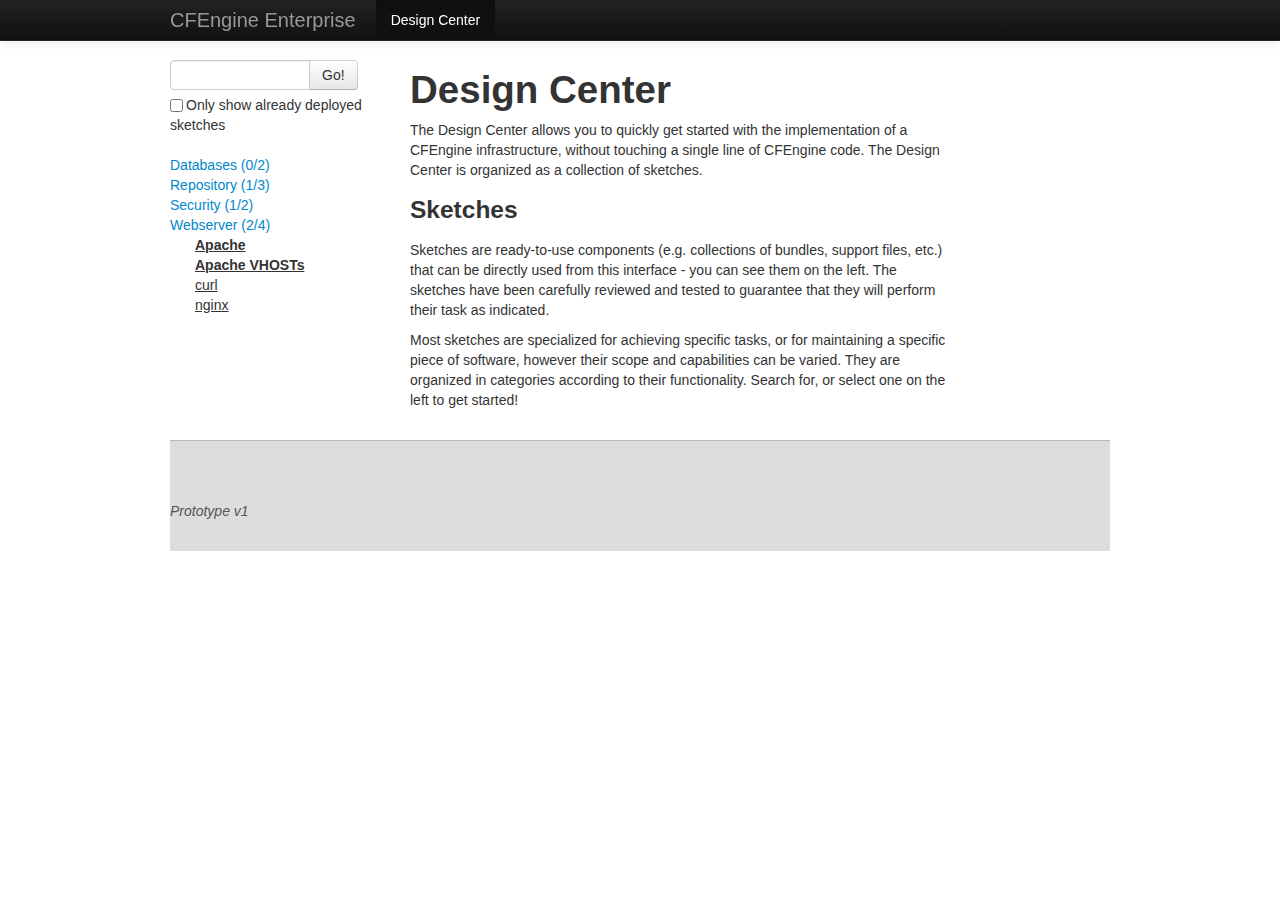
<file: work_samples/HTML_prototype/index.html>
<!DOCTYPE html>
<html lang="en">
  
  <head>
    <meta charset="utf-8">
    <title>
    </title>
    <meta name="viewport" content="width=device-width, initial-scale=1.0">
    <meta name="description" content="">
    <meta name="author" content="">
    <!-- styles -->
    <link href="assets/css/bootstrap.min.css" rel="stylesheet">
    <link href="assets/css/custom.css" rel="stylesheet">
    <link href="assets/css/bootstrap.min.css" rel="stylesheet">
    <!-- shim for IE6-8 support of HTML5 elements -->
    <!--[if lt IE 9]>
      <script src="http://html5shim.googlecode.com/svn/trunk/html5.js">
      </script>
    <![endif]-->
  </head>
  
  <body>
    <div class="navbar navbar-fixed-top navbar-inverse">
      <div class="navbar-inner">
        <div class="container">
          <a class="brand" href="#">
            CFEngine Enterprise
          </a>
          <ul class="nav">
            <li class="active">
              <a href="#">
                Design Center
              </a>
            </li>
          </ul>
        </div>
      </div>
    </div>
    <div class="container">
		<div class="row">
			<!-- left sidebar -->
			<div class="span3">
					<div class="input-append">
						<input class="span2" id="appendedInputButton" type="text">
						<button class="btn" type="button">Go!</button>
					</div>
					<form class="form-inline">
						<label class="checkbox">
							<input type="checkbox" id="checkbox"> Only show already deployed sketches
						</label>
					</form>
				<ul class="unstyled">
					<li><a href="#" data-toggle="collapse" data-target="#sketch_list_1">Databases (0/2)</a></li>
						<ul id="sketch_list_1" class="collapse">
							<li class="non_deployed"><a href="sketch.html" class="sketch_navigation">MySQL</a></li>
							<li class="non_deployed"><a href="sketch.html" class="sketch_navigation">PostgreSQL</a></li>
						</ul>
					</li>
					<li><a href="#" data-toggle="collapse" data-target="#sketch_list_2">Repository (1/3)</a>
						<ul id="sketch_list_2" class="collapse">
							<li class="non_deployed"><a href="sketch.html" class="sketch_navigation">apt</a></li>
							<li class="non_deployed"><a href="sketch.html" class="sketch_navigation">yum client</a></li>
							<li class="deployed"><a href="sketch.html" class="sketch_navigation">yum maintain</a></li>
						</ul>
					</li>
					<li><a href="#" data-toggle="collapse" data-target="#sketch_list_3">Security (1/2)</a></li>
						<ul id="sketch_list_3" class="collapse">
							<li class="deployed"><a href="sketch.html" class="sketch_navigation">File integrity</a></li>
							<li class="non_deployed"><a href="sketch.html" class="sketch_navigation">SSH</a></li>
						</ul>
					</li>
					<li><a href="#" data-toggle="collapse" data-target="#sketch_list_4">Webserver (2/4)</a>
						<ul id="sketch_list_4" class="collapse in">
							<li class="deployed"><a href="sketch.html" class="sketch_navigation">Apache</a></li>
							<li class="deployed"><a href="sketch.html" class="sketch_navigation">Apache VHOSTs</a></li>
							<li class="non_deployed"><a href="sketch.html" class="sketch_navigation">curl</a></li>
							<li class="non_deployed"><a href="sketch.html" class="sketch_navigation">nginx</a></li>
						</ul>
					</li>
				</ul>
			</div>
			<!-- main content area -->
			<div class="span7">
				<h1>Design Center</h1>
                                <p>The Design Center allows you to quickly get started with the implementation of a CFEngine infrastructure, without touching a single line of CFEngine code. The Design Center is organized as a collection of sketches.</p>

                                <h3>Sketches</h3>

                                <p>Sketches are ready-to-use components (e.g. collections of bundles, support files, etc.) that can be directly used from this interface - you can see them on the left. The sketches have been carefully reviewed and tested to guarantee that they will perform their task as indicated.</p> 

                                <p>Most sketches are specialized for achieving specific tasks, or for maintaining a specific piece of software, however their scope and capabilities can be varied. They are organized in categories according to their functionality. Search for, or select one on the left to get started!</p>

			</div>
			
			<!-- right sidebar
			<div class="span2 ">
				<h5>Supported Operating Systems</h4>
				<ul class="unstyled">
					<li>Ubuntu 12.04</li>
					<li>RHEL 6</li>
					<li>CentOS 7</li>
				</ul>
				<h5>Sketch Details</h4>
				<ul class="unstyled">
					<li>Version: 1.0.1</li>
					<li>Authoring Date: 2012-10-23</li>
					<li>Author: Diego Zamboni</li>
				</ul>
				<h5>Tags</h4>
				<div>
					<span class="label"><a href="#">Porta</a></span>&nbsp;</span>
					<span class="label"><a href="#">Vulputate</a>&nbsp;</span>
					<span class="label"><a href="#">Vestibulum</a>&nbsp;</span>
					<span class="label"><a href="#">Euismod</a></span>
				</div>				
			</div>
		</div> -->
	</div>
	<footer class="footer">
		<div class="container">
			<div>
				<p>Prototype v1</p>
			</div>
		</div>
	</footer>
	<!-- modal for authentication -->
	<div id="inputCredentials" class="modal hide">
		<div class="modal-header">
		    <button type="button" class="close" data-dismiss="modal" aria-hidden="true">×</button>
		    <h3 id="myModalLabel">Please authenticate</h3>
		  </div>
		  <div class="modal-body">
				<form class="form-horizontal">
					<div class="control-group">
						<label class="control-label" for="inputEmail">Email</label>
							<div class="controls">
						    	<input type="text" id="inputEmail" placeholder="Email">
						</div>
					</div>
					<div class="control-group">
					    <label class="control-label" for="inputPassword">Password</label>
					    <div class="controls">
					    	<input type="password" id="inputPassword" placeholder="Password">
					    </div>
					</div>
				</form>
		  </div>
		  <div class="modal-footer">
		    <button class="btn" data-dismiss="modal" aria-hidden="true">Close</button>
		    <button class="btn btn-primary" data-dismiss="modal">Deploy</button>
		  </div>
	</div>
	
	<!-- JavaScript stuffs -->
    <script src="assets/js/jquery-1.9.0.min.js">
    </script>
    <script src="assets/js/bootstrap.min.js">
    </script>
	<script src="assets/js/custom.js">
    </script>
  </body>

</html>
</file>
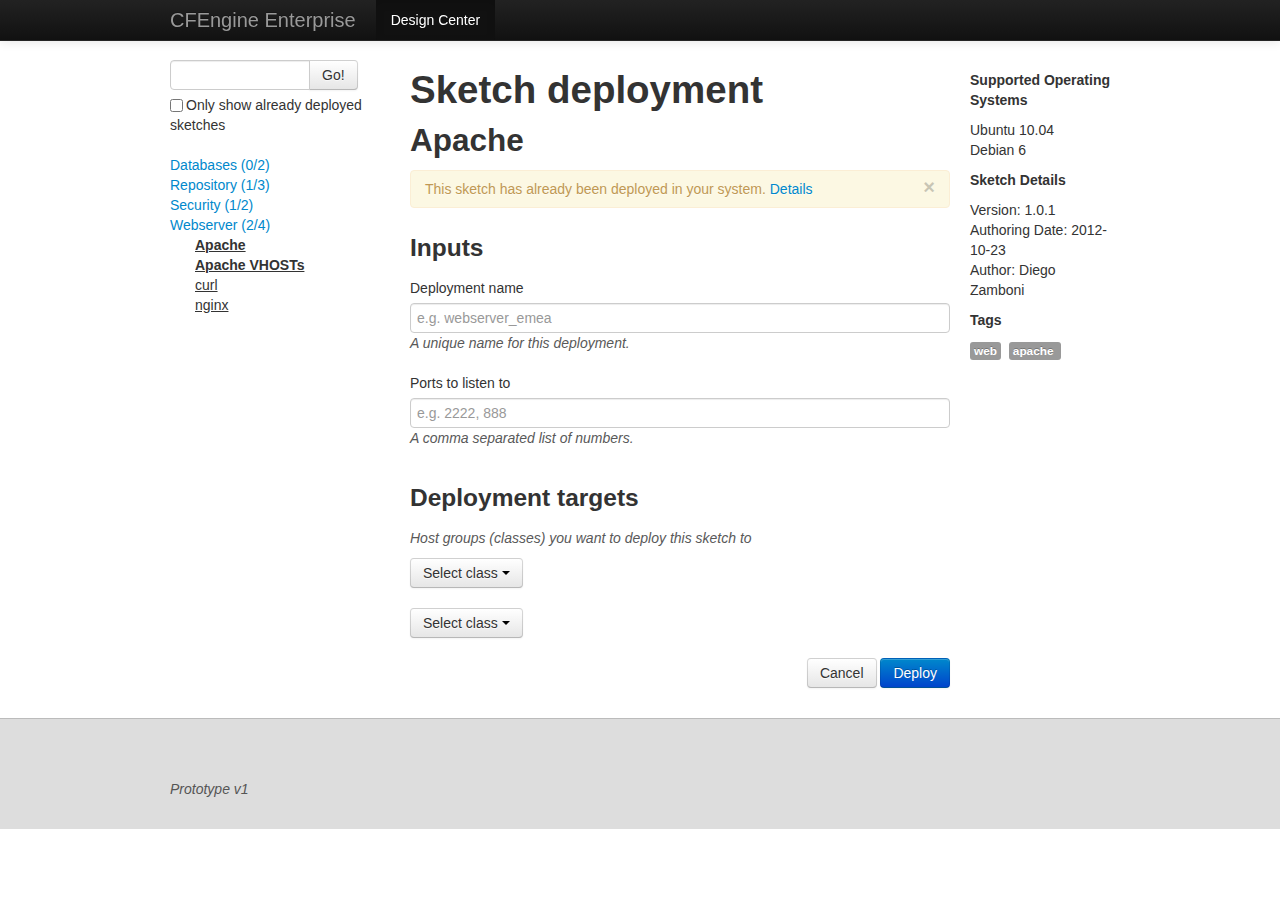
<file: work_samples/HTML_prototype/config.html>
<!DOCTYPE html>
<html lang="en">
  
  <head>
    <meta charset="utf-8">
    <title>
    </title>
    <meta name="viewport" content="width=device-width, initial-scale=1.0">
    <meta name="description" content="">
    <meta name="author" content="">
    <!-- styles -->
    <link href="assets/css/bootstrap.min.css" rel="stylesheet">
    <link href="assets/css/custom.css" rel="stylesheet">
    <link href="assets/css/bootstrap.min.css" rel="stylesheet">
    <!-- shim for IE6-8 support of HTML5 elements -->
    <!--[if lt IE 9]>
      <script src="http://html5shim.googlecode.com/svn/trunk/html5.js">
      </script>
    <![endif]-->
  </head>
  
  <body>
    <div class="navbar navbar-fixed-top navbar-inverse">
      <div class="navbar-inner">
        <div class="container">
          <a class="brand" href="#">
            CFEngine Enterprise
          </a>
          <ul class="nav">
            <li class="active">
              <a href="#">
                Design Center
              </a>
            </li>
          </ul>
        </div>
      </div>
    </div>
    <div class="container">
		<div class="row">
			<!-- left sidebar -->
			<div class="span3">
					<div class="input-append">
						<input class="span2" id="appendedInputButton" type="text">
						<button class="btn" type="button">Go!</button>
					</div>
					<form class="form-inline">
						<label class="checkbox">
							<input type="checkbox" id="checkbox"> Only show already deployed sketches
						</label>
					</form>
				<ul class="unstyled">
					<li><a href="#" data-toggle="collapse" data-target="#sketch_list_1">Databases (0/2)</a></li>
						<ul id="sketch_list_1" class="collapse">
							<li class="non_deployed"><a href="sketch.html" class="sketch_navigation">MySQL</a></li>
							<li class="non_deployed"><a href="sketch.html" class="sketch_navigation">PostgreSQL</a></li>
						</ul>
					</li>
					<li><a href="#" data-toggle="collapse" data-target="#sketch_list_2">Repository (1/3)</a>
						<ul id="sketch_list_2" class="collapse">
							<li class="non_deployed"><a href="sketch.html" class="sketch_navigation">apt</a></li>
							<li class="non_deployed"><a href="sketch.html" class="sketch_navigation">yum client</a></li>
							<li class="deployed"><a href="sketch.html" class="sketch_navigation">yum maintain</a></li>
						</ul>
					</li>
					<li><a href="#" data-toggle="collapse" data-target="#sketch_list_3">Security (1/2)</a></li>
						<ul id="sketch_list_3" class="collapse">
							<li class="deployed"><a href="sketch.html" class="sketch_navigation">File integrity</a></li>
							<li class="non_deployed"><a href="sketch.html" class="sketch_navigation">SSH</a></li>
						</ul>
					</li>
					<li><a href="#" data-toggle="collapse" data-target="#sketch_list_4">Webserver (2/4)</a>
						<ul id="sketch_list_4" class="collapse in">
							<li class="deployed"><a href="sketch.html" class="sketch_navigation">Apache</a></li>
							<li class="deployed"><a href="sketch.html" class="sketch_navigation">Apache VHOSTs</a></li>
							<li class="non_deployed"><a href="sketch.html" class="sketch_navigation">curl</a></li>
							<li class="non_deployed"><a href="sketch.html" class="sketch_navigation">nginx</a></li>
						</ul>
					</li>
				</ul>
			</div>
			<!-- main content area -->
			<div class="span7">
				<h1>Sketch deployment</h1>
				<h2>Apache</h2>
				<div class="alert">
					<button type="button" class="close" data-dismiss="alert">&times;</button>
					This sketch has already been deployed in your system. <a href="sketch.html">Details</a>
				</div>
				<h3>Inputs</h3>
				<form class="form-inline">
					<label name="deployment_name">Deployment name</label>
					<input type="text" class="span7" placeholder="e.g. webserver_emea">
					<span class="help-block">A unique name for this deployment.</span>
				</form>
				<form class="form-inline">
					<label name="param_1">Ports to listen to</label>
					<input type="text" class="span7" placeholder="e.g. 2222, 888">
					<span class="help-block">
					A comma separated list of numbers.	
					</span>
				</form>
			</div>
			<!-- right sidebar -->
			<div class="span2 ">
				<h5>Supported Operating Systems</h4>
				<ul class="unstyled">
					<li>Ubuntu 10.04</li>
					<li>Debian 6</li>
				</ul>
				<h5>Sketch Details</h4>
				<ul class="unstyled">
					<li>Version: 1.0.1</li>
					<li>Authoring Date: 2012-10-23</li>
					<li>Author: Diego Zamboni</li>
				</ul>
				<h5>Tags</h4>
				<div>
					<span class="label"><a href="#">web</a></span>&nbsp;</span>
					<span class="label"><a href="#">apache</a>&nbsp;</span>
				</div>				
			</div>
		</div>
		<!-- lower main content area -->
		<div class="row">
			<div class="span9 offset3">
				<h3>Deployment targets</h3>
				<span class="help-block">Host groups (classes) you want to deploy this sketch to</span>
				<div class="row">
					<div class="span2">
						<div class="btn-group">
							<a class="btn dropdown-toggle" data-toggle="dropdown" href="#">
								Select class
								<span class="caret"></span>
							</a>
							<ul class="dropdown-menu">
								<li class="select_1"><a href="#">debian_6</a></li>
				 				<li class="select_1"><a href="#">ipv4_192_168_122</a></li>
								<li class="select_1"><a href="#">linux</a></li>
								<li class="select_1"><a href="#">production</a></li>
								<li class="select_1"><a href="#">ubuntu_10_4</a></li>
							</ul>
						</div>
						<br /><br />
						<div class="btn-group">
							<a class="btn dropdown-toggle" data-toggle="dropdown" href="#">
								Select class
								<span class="caret"></span>
							</a>
							<ul class="dropdown-menu">
								<li class="select_2"><a href="#">debian_6</a></li>
				 				<li class="select_2"><a href="#">ipv4_192_168_122</a></li>
								<li class="select_2"><a href="#">linux</a></li>
								<li class="select_2"><a href="#">production</a></li>
								<li class="select_2"><a href="#">ubuntu_10_4</a></li>
							</ul>
						</div>
					</div>
					<div class="span3">
						<ul id="selected_nodes_1" class="unstyled hide">
							<li>host_name_1</li>
							<li>host_name_2</li>
							<li>host_name_3</li>
							<li>host_name_4</li>
							<li>host_name_5</li>
							<li>host_name_6</li>
						</ul>
					</div>
					<div class="span3">
						 <ul id="selected_nodes_2" class="unstyled hide">
							<li>host_name_7</li>
							<li>host_name_8</li>
							<li>host_name_9</li>
							<li>host_name_10</li>
							<li>host_name_11</li>
							<li>host_name_12</li>
						</ul>
					</div>
				</div>	
			</div>
		</div>
		<div class="row buttons">
			<div class="span7 offset3">
				<p class="pull-right">
					<a href="sketch.html" class="btn" type="submit">Cancel</a>
					<a href="#inputCredentials" class="btn btn-primary" role="button" data-toggle="modal">Deploy</a>
				</p>
			</div>
		</div>
	</div>
	<footer class="footer">
		<div class="container">
			<div>
				<p>Prototype v1</p>
			</div>
		</div>
	</footer>
	<!-- modal for authentication -->
	<div id="inputCredentials" class="modal hide">
		<div class="modal-header">
		    <button type="button" class="close" data-dismiss="modal" aria-hidden="true">×</button>
		    <h3 id="myModalLabel">Please authenticate</h3>
		  </div>
		  <div class="modal-body">
				<form class="form-horizontal">
					<div class="control-group">
						<label class="control-label" for="inputEmail">Email</label>
							<div class="controls">
						    	<input type="text" id="inputEmail" placeholder="Email">
						</div>
					</div>
					<div class="control-group">
					    <label class="control-label" for="inputPassword">Password</label>
					    <div class="controls">
					    	<input type="password" id="inputPassword" placeholder="Password">
					    </div>
					</div>
				</form>
		  </div>
		  <div class="modal-footer">
		    <button class="btn" data-dismiss="modal" aria-hidden="true">Cancel</button>
		    <a href="sketch.html"><button class="btn btn-primary">Deploy</button></a>
		  </div>
	</div>
	
	<!-- JavaScript stuffs -->
    <script src="assets/js/jquery-1.9.0.min.js">
    </script>
    <script src="assets/js/bootstrap.min.js">
    </script>
	<script src="assets/js/custom.js">
    </script>
  </body>

</html>
</file>
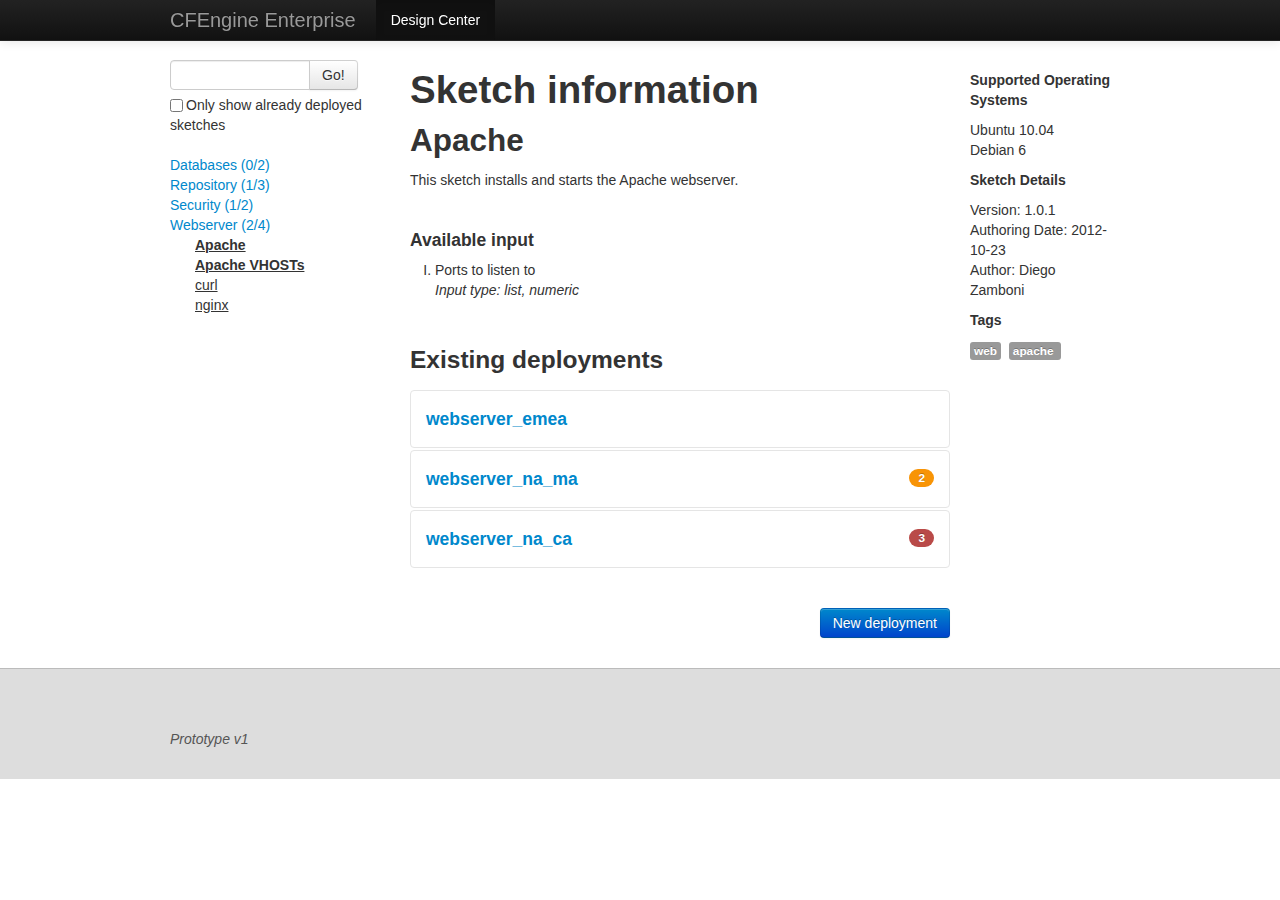
<file: work_samples/HTML_prototype/sketch.html>
<!DOCTYPE html>
<html lang="en">
  
  <head>
    <meta charset="utf-8">
    <title>
    </title>
    <meta name="viewport" content="width=device-width, initial-scale=1.0">
    <meta name="description" content="">
    <meta name="author" content="">
    <!-- styles -->
    <link href="assets/css/bootstrap.min.css" rel="stylesheet">
    <link href="assets/css/custom.css" rel="stylesheet">
    <link href="assets/css/bootstrap.min.css" rel="stylesheet">
    <!-- shim for IE6-8 support of HTML5 elements -->
    <!--[if lt IE 9]>
      <script src="http://html5shim.googlecode.com/svn/trunk/html5.js">
      </script>
    <![endif]-->
  </head>
  
  <body>
    <div class="navbar navbar-fixed-top navbar-inverse">
      <div class="navbar-inner">
        <div class="container">
          <a class="brand" href="#">
            CFEngine Enterprise
          </a>
          <ul class="nav">
            <li class="active">
              <a href="#">
                Design Center
              </a>
            </li>
          </ul>
        </div>
      </div>
    </div>
    <div class="container">
		<div class="row">
			<!-- left sidebar -->
			<div class="span3">
					<div class="input-append">
						<input class="span2" id="appendedInputButton" type="text">
						<button class="btn" type="button">Go!</button>
					</div>
					<form class="form-inline">
						<label class="checkbox">
							<input type="checkbox" id="checkbox"> Only show already deployed sketches
						</label>
					</form>
				<ul class="unstyled">
					<li><a href="#" data-toggle="collapse" data-target="#sketch_list_1">Databases (0/2)</a></li>
						<ul id="sketch_list_1" class="collapse">
							<li class="non_deployed"><a href="sketch.html" class="sketch_navigation">MySQL</a></li>
							<li class="non_deployed"><a href="sketch.html" class="sketch_navigation">PostgreSQL</a></li>
						</ul>
					</li>
					<li><a href="#" data-toggle="collapse" data-target="#sketch_list_2">Repository (1/3)</a>
						<ul id="sketch_list_2" class="collapse">
							<li class="non_deployed"><a href="sketch.html" class="sketch_navigation">apt</a></li>
							<li class="non_deployed"><a href="sketch.html" class="sketch_navigation">yum client</a></li>
							<li class="deployed"><a href="sketch.html" class="sketch_navigation">yum maintain</a></li>
						</ul>
					</li>
					<li><a href="#" data-toggle="collapse" data-target="#sketch_list_3">Security (1/2)</a></li>
						<ul id="sketch_list_3" class="collapse">
							<li class="deployed"><a href="sketch.html" class="sketch_navigation">File integrity</a></li>
							<li class="non_deployed"><a href="sketch.html" class="sketch_navigation">SSH</a></li>
						</ul>
					</li>
					<li><a href="#" data-toggle="collapse" data-target="#sketch_list_4">Webserver (2/4)</a>
						<ul id="sketch_list_4" class="collapse in">
							<li class="deployed"><a href="sketch.html" class="sketch_navigation">Apache</a></li>
							<li class="deployed"><a href="sketch.html" class="sketch_navigation">Apache VHOSTs</a></li>
							<li class="non_deployed"><a href="sketch.html" class="sketch_navigation">curl</a></li>
							<li class="non_deployed"><a href="sketch.html" class="sketch_navigation">nginx</a></li>
						</ul>
					</li>
				</ul>
			</div>
			<!-- main content area -->
			<div class="span7">
				<h1>Sketch information</h1>
				<h2>Apache</h2>
				<p>This sketch installs and starts the Apache webserver.</p><br>
				<h4>Available input</h4>
				<ol>
					<li>Ports to listen to<br />
						<em>Input type: list, numeric</em>
					</li>
				</ol><br>
				<h3>Existing deployments</h3>
				<div class="accordion" id="accordion">
					<div class="accordion-group">
						<div class="accordion-heading">
							<a class="accordion-toggle" data-toggle="collapse" data-parent="#accordion" href="#collapseOne">
					        	<h4>webserver_emea</h4>
							</a>
						</div>
						<div id="collapseOne" class="accordion-body collapse">
							<div class="accordion-inner">
								<div class="row">
									<div class="span3">
										<h4>Inputs set</h4>
										<p><strong>Ports to listen to:</strong>&nbsp; 80
										</p>
									</div>
									<div class="span2 offset1">
										<span class="label label-success pull-right">Status: OK</span>
									</div>
								</div>
								<h4>Hosts with this deployment (12)</h4>
								<div class="row">
									<div class="span3">
										<ul class="unstyled">
											<li>host_name_1</li>
											<li>host_name_2</li>
											<li>host_name_3</li>
											<li>host_name_4</li>
											<li>host_name_5</li>
											<li>host_name_6</li>
										</ul>
									</div>
									<div class="span3">
										<ul class="unstyled">
											<li>host_name_7</li>
											<li>host_name_8</li>
											<li>host_name_9</li>
											<li>host_name_10</li>
											<li>host_name_11</li>
											<li>host_name_12</li>
										</ul>
									</div>
								</div>
								<div class="row">
									<div class="span6">
										<p><a href="#">Deployment log</a></p>
									</div>
								</div>
								<div class="row buttons">
									<div class="span6">
										<p class="pull-right">
											<a href="#deleteSketch" class="btn" role="button" data-toggle="modal">Delete</a>
											<a href="config.html" class="btn btn-primary" type="submit">Edit</a>
										</p>
									</div>
								</div>
				      		</div>
				    	</div>
					</div>
					<div class="accordion-group">
						<div class="accordion-heading">
							<a class="accordion-toggle" data-toggle="collapse" data-parent="#accordion" href="#collapseTwo">
					        	<h4>webserver_na_ma<span class="badge badge-warning pull-right">2</span></h4>
							</a>
						</div>
						<div id="collapseTwo" class="accordion-body collapse">
							<div class="accordion-inner">
								<div class="row">
									<div class="span3">
										<h4>Inputs set</h4>
										<p><strong>Ports to listen to:</strong>&nbsp; 8080
										</p>
									</div>
									<div class="span2 offset1">
										<span class="label label-warning pull-right">Status: Under Deployment</span>
										<p class="eta pull-right">27 min remaining
										</p>
									</div>
								</div>
								<h4>Hosts with this deployment (12)</h4>
								<div class="row">
									<div class="span3">
										<ul class="unstyled">
											<li>host_name_1</li>
											<li>host_name_2</li>
											<li><a href="#deploySketch" data-toggle="modal" class="warning">host_name_3</a></li>
											<li>host_name_4</li>
											<li>host_name_5</li>
											<li>host_name_6</li>
										</ul>
									</div>
									<div class="span3">
										<ul class="unstyled">
											<li>host_name_7</li>
											<li><a href="#deploySketch" data-toggle="modal" class="warning">host_name_8</a></li>
											<li>host_name_9</li>
											<li>host_name_10</li>
											<li>host_name_11</li>
											<li>host_name_12</li>
										</ul>
									</div>
								</div>
								<div class="row">
									<div class="span6">
										<p><a href="#">Deployment log</a></p>
									</div>
								</div>
								<div class="row buttons">
									<div class="span6">
										<p class="pull-right">
											<a href="#deleteSketch" class="btn" role="button" data-toggle="modal">Delete</a>
											<a href="config.html" class="btn btn-primary" type="submit">Edit</a>
										</p>
									</div>
								</div>
				      		</div>
				    	</div>
					</div>
					<div class="accordion-group">
						<div class="accordion-heading">
							<a class="accordion-toggle" data-toggle="collapse" data-parent="#accordion" href="#collapseThree">
					        	<h4>webserver_na_ca<span class="badge badge-important pull-right">3</span></h4>
							</a>
						</div>
						<div id="collapseThree" class="accordion-body collapse">
							<div class="accordion-inner">
								<div class="row">
									<div class="span3">
										<h4>Inputs set</h4>
										<p><strong>Ports to listen to:</strong>&nbsp; 8080, 8888
										</p>
									</div>
									<div class="span2 offset1">
										<span class="label label-important pull-right">Status: Failed</span>
									</div>
								</div>
								<h4>Hosts with this deployment (12)</h4>
								<div class="row">
									<div class="span3">
										<ul class="unstyled">
											<li>host_name_1</li>
											<li><a href="#failedSketch" data-toggle="modal" class="failed">host_name_2</a></li>
											<li>host_name_3</li>
											<li><a href="#failedSketch" data-toggle="modal" class="failed">host_name_4</a></li>
											<li>host_name_5</li>
											<li>host_name_6</li>
										</ul>
									</div>
									<div class="span3">
										<ul class="unstyled">
											<li>host_name_7</li>
											<li>host_name_8</li>
											<li>host_name_9</li>
											<li><a href="#failedSketch" data-toggle="modal" class="failed">host_name_10</a></li>
											<li>host_name_11</li>
											<li>host_name_12</li>
										</ul>
									</div>
								</div>
								<div class="row">
									<div class="span6">
										<p><a href="#">Deployment log</a></p>
									</div>
								</div>
								<div class="row buttons">
									<div class="span6">
										<p class="pull-right">
											<a href="#deleteSketch" class="btn" role="button" data-toggle="modal">Delete</a>
											<a href="config.html" class="btn btn-primary" type="submit">Edit</a>
										</p>
									</div>
								</div>
				      		</div>
				    	</div>
					</div>
				</div>
			</div>
			<!-- right sidebar -->
			<div class="span2 ">
				<h5>Supported Operating Systems</h4>
				<ul class="unstyled">
					<li>Ubuntu 10.04</li>
					<li>Debian 6</li>
				</ul>
				<h5>Sketch Details</h4>
				<ul class="unstyled">
					<li>Version: 1.0.1</li>
					<li>Authoring Date: 2012-10-23</li>
					<li>Author: Diego Zamboni</li>
				</ul>
				<h5>Tags</h4>
				<div>
					<span class="label"><a href="#">web</a></span>&nbsp;</span>
					<span class="label"><a href="#">apache</a>&nbsp;</span>
				</div>				
			</div>
		</div>
		<!-- lower main content area -->
		<div class="row buttons">
			<div class="span7 offset3">
				<p class="pull-right">
					<a href="config.html" class="btn btn-primary" role="button">New deployment</a>
				</p>
			</div>
		</div>
	</div>
	<footer class="footer">
		<div class="container">
			<div>
				<p>Prototype v1</p>
			</div>
		</div>
	</footer>
	
	<!-- modal for confirmation before delete -->
	<div id="deleteSketch" class="modal hide">
		<div class="modal-header">
		    <button type="button" class="close" data-dismiss="modal" aria-hidden="true">×</button>
		    <h3 id="myModalLabel">Delete this sketch?</h3>
		  </div>
		  <div class="modal-body">
				<p>Are you sure you want to delete this sketch? This action can only be undone if you have version control enabled.</p>
		  </div>
		  <div class="modal-footer">
		    <button class="btn" data-dismiss="modal" aria-hidden="true">Cancel</button>
		    <a href="sketch.html"><button class="btn btn-danger">Delete</button></a>
		  </div>
	</div>
	
	<!-- modal for hosts under deployment -->
	<div id="deploySketch" class="modal hide">
		<div class="modal-header">
		    <button type="button" class="close" data-dismiss="modal" aria-hidden="true">×</button>
		    <h3 id="myModalLabel">Hosts currently under deployment</h3>
		  </div>
		  <div class="modal-body">
				<p>
					<strong>Host host_name_3</strong><br />
					Time remaining until deployed: 3 mins
				</p>
				<p>
					<strong>Host host_name_8</strong><br />
					Time remaining until deployed: 27 mins
				</p>
		  </div>
		  <div class="modal-footer">
		    <button class="btn btn-primary" data-dismiss="modal" aria-hidden="true">Close</button>
		  </div>
	</div>
	
	<!-- modal for failed hosts-->
	<div id="failedSketch" class="modal hide">
		<div class="modal-header">
		    <button type="button" class="close" data-dismiss="modal" aria-hidden="true">×</button>
		    <h3 id="myModalLabel">Failed deployments</h3>
		  </div>
		  <div class="modal-body">
				<p>
					<strong>Host host_name_2</strong><br />
					Fancy error message
				</p>
				<p>
					<strong>Host host_name_4</strong><br />
					Dang! Something happened...
				</p>
				<p>
					<strong>Host host_name_10</strong><br />
					Hm. Something funny went wrong
				</p>
		  </div>
		  <div class="modal-footer">
		    <button class="btn btn-primary" data-dismiss="modal" aria-hidden="true">Close</button>
		  </div>
	</div>
	
	<!-- JavaScript stuffs -->
    <script src="assets/js/jquery-1.9.0.min.js">
    </script>
    <script src="assets/js/bootstrap.min.js">
    </script>
	<script src="assets/js/custom.js">
    </script>
  </body>

</html>
</file>
<file: work_samples/HTML_prototype/assets/css/custom.css>
.deployed {
	font-weight:bold;
}

#selected_nodes {
	font-style:italic;
	color:#555;
}

.search {
	font-size:8px;
}

.buttons {
	margin-top:20px;
}

.help-block {
	font-style:italic;
	color:#888;
}

.eta {
	font-style:italic;
	color:#888;
	font-size:10px;
}

.failed {
	font-weight:bold;
	color:#b94a48;
	text-decoration:underline;
}

.failed:hover {
	color:red;
}

.warning {
	font-weight:bold;
	color:#f89406;
	text-decoration:underline;
}

.warning:hover {
	color:orange;
}

.input-xlarge {
	margin-bottom:2px;
}

.footer {
	background-color:#DDD;
	border-top:1px solid #BBB;
	margin:20px 0 0 0;
}

.footer div {
	margin:30px auto;
	display:block;
}
.footer div p {
	font-style:italic;
	color:#555;
}

.sketch_navigation {
	text-decoration:underline;
	color:#333;
}

.active {
	background-color:#DDD;
	text-decoration:none;
}

.sketch_navigation:hover {
	color:#FFF;
	background-color:#999;
	font-weight: bold;
	text-decoration: none;
}

span.label a{
	color:white;
	text-decoration:none;
}

body { 
	padding-top: 60px;
}

ol {
	list-style-type:upper-roman;
}
</file>
